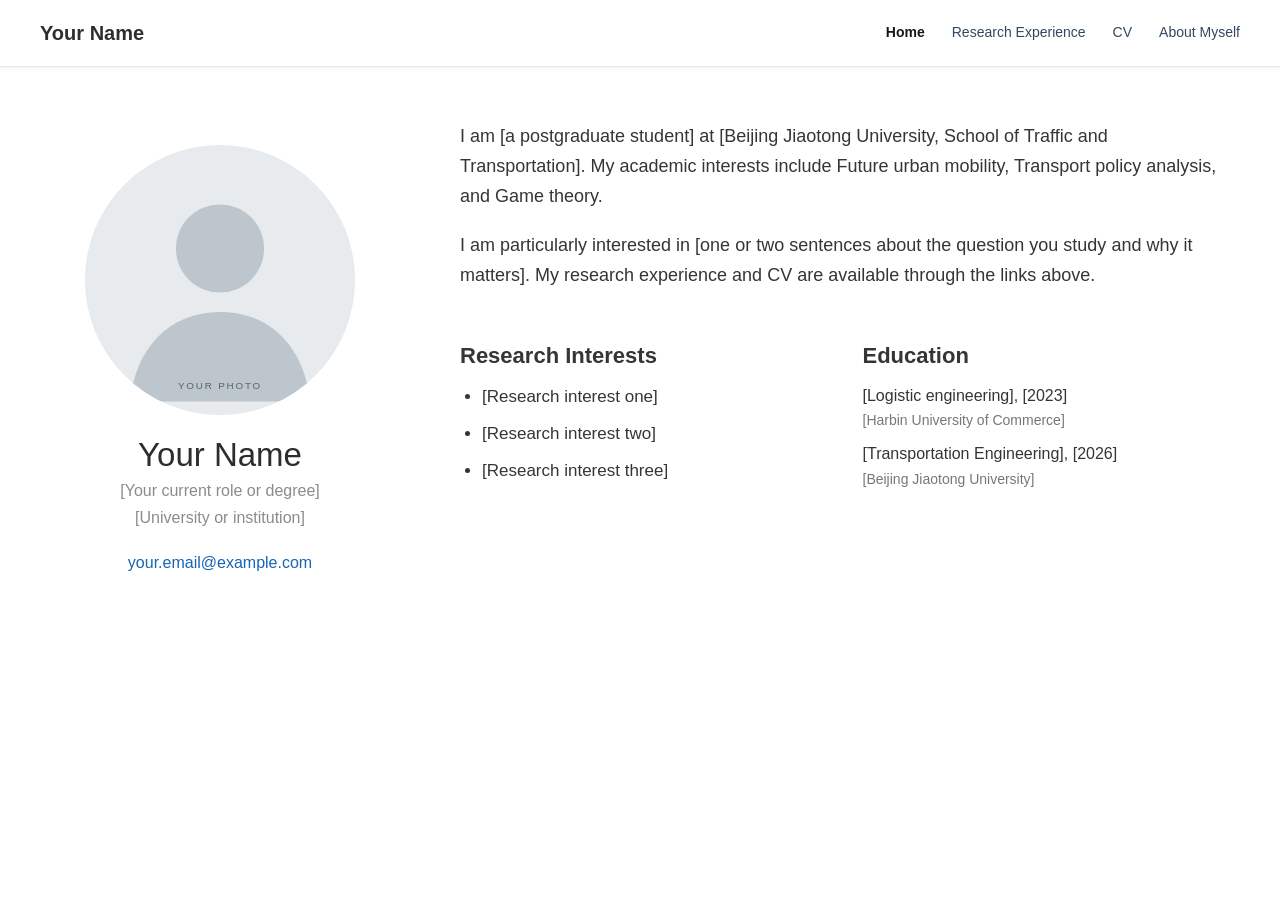
<file: index.html>
<!doctype html>
<html lang="en">
<head>
  <meta charset="utf-8">
  <meta name="viewport" content="width=device-width, initial-scale=1">
  <meta name="robots" content="noindex, nofollow">
  <meta name="description" content="Personal academic website of Your Name.">
  <title>Your Name | Home</title>
  <link rel="icon" href="favicon.svg" type="image/svg+xml">
  <link rel="stylesheet" href="style.css">
</head>
<body>
  <a class="skip-link" href="#main">Skip to content</a>
  <header class="site-header">
    <div class="header-inner">
      <a class="site-name" href="index.html">Your Name</a>
      <nav class="site-nav" aria-label="Main navigation">
        <a href="index.html" aria-current="page">Home</a>
        <a href="research.html">Research Experience</a>
        <a href="cv.html">CV</a>
        <a href="about.html">About Myself</a>
      </nav>
    </div>
  </header>

  <main class="home-layout" id="main">
    <aside class="profile" aria-label="Profile">
      <img class="portrait" src="profile.svg" alt="Portrait placeholder; replace with your own photo">
      <h1>Your Name</h1>
      <p class="profile-role">[Your current role or degree]</p>
      <p class="profile-institution">[University or institution]</p>
      <a class="profile-email" href="mailto:your.email@example.com">your.email@example.com</a>
    </aside>

    <div class="home-content">
      <p class="intro">I am [a postgraduate student] at [Beijing Jiaotong University, School of Traffic and Transportation]. My academic interests include Future urban mobility, Transport policy analysis, and Game theory.</p>
      <p class="intro">I am particularly interested in [one or two sentences about the question you study and why it matters]. My research experience and CV are available through the links above.</p>

      <div class="info-columns">
        <section aria-labelledby="interests-heading">
          <h2 id="interests-heading">Research Interests</h2>
          <ul class="plain-list">
            <li>[Research interest one]</li>
            <li>[Research interest two]</li>
            <li>[Research interest three]</li>
          </ul>
        </section>
        <section aria-labelledby="education-heading">
          <h2 id="education-heading">Education</h2>
          <ul class="education-list">
            <li><strong>[Logistic engineering], [2023]</strong><span>[Harbin University of Commerce]</span></li>
            <li><strong>[Transportation Engineering], [2026]</strong><span>[Beijing Jiaotong University]</span></li>
          </ul>
        </section>
      </div>
    </div>
  </main>
</body>
</html>
</file>
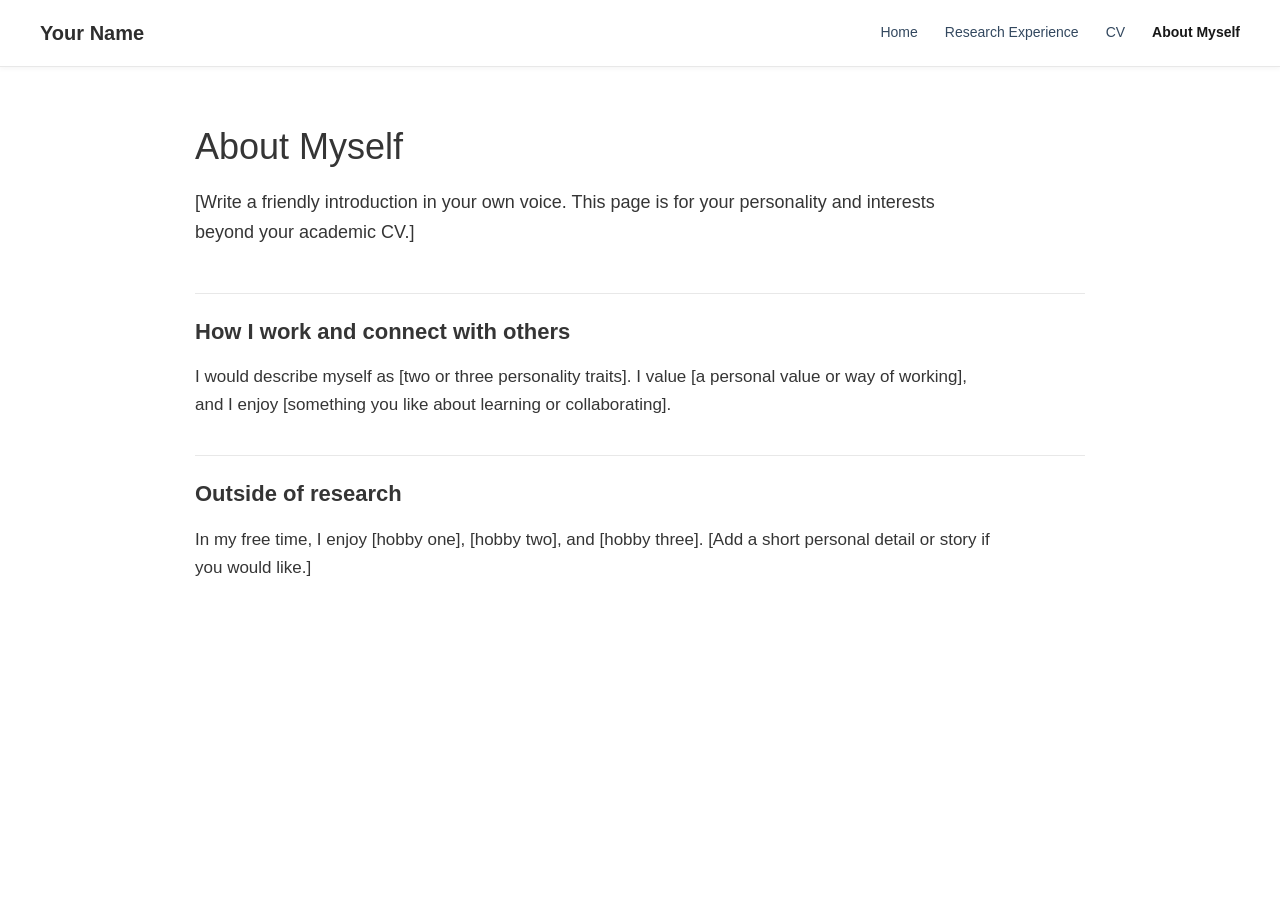
<file: about.html>
<!doctype html>
<html lang="en">
<head>
  <meta charset="utf-8">
  <meta name="viewport" content="width=device-width, initial-scale=1">
  <meta name="robots" content="noindex, nofollow">
  <meta name="description" content="A personal introduction to Your Name.">
  <title>Your Name | About Myself</title>
  <link rel="icon" href="favicon.svg" type="image/svg+xml">
  <link rel="stylesheet" href="style.css">
</head>
<body>
  <a class="skip-link" href="#main">Skip to content</a>
  <header class="site-header">
    <div class="header-inner">
      <a class="site-name" href="index.html">Your Name</a>
      <nav class="site-nav" aria-label="Main navigation">
        <a href="index.html">Home</a>
        <a href="research.html">Research Experience</a>
        <a href="cv.html">CV</a>
        <a href="about.html" aria-current="page">About Myself</a>
      </nav>
    </div>
  </header>

  <main class="subpage" id="main">
    <h1>About Myself</h1>
    <p class="page-lead">[Write a friendly introduction in your own voice. This page is for your personality and interests beyond your academic CV.]</p>

    <section class="about-section">
      <h2>How I work and connect with others</h2>
      <p>I would describe myself as [two or three personality traits]. I value [a personal value or way of working], and I enjoy [something you like about learning or collaborating].</p>
    </section>
    <section class="about-section">
      <h2>Outside of research</h2>
      <p>In my free time, I enjoy [hobby one], [hobby two], and [hobby three]. [Add a short personal detail or story if you would like.]</p>
    </section>
  </main>
</body>
</html>
</file>
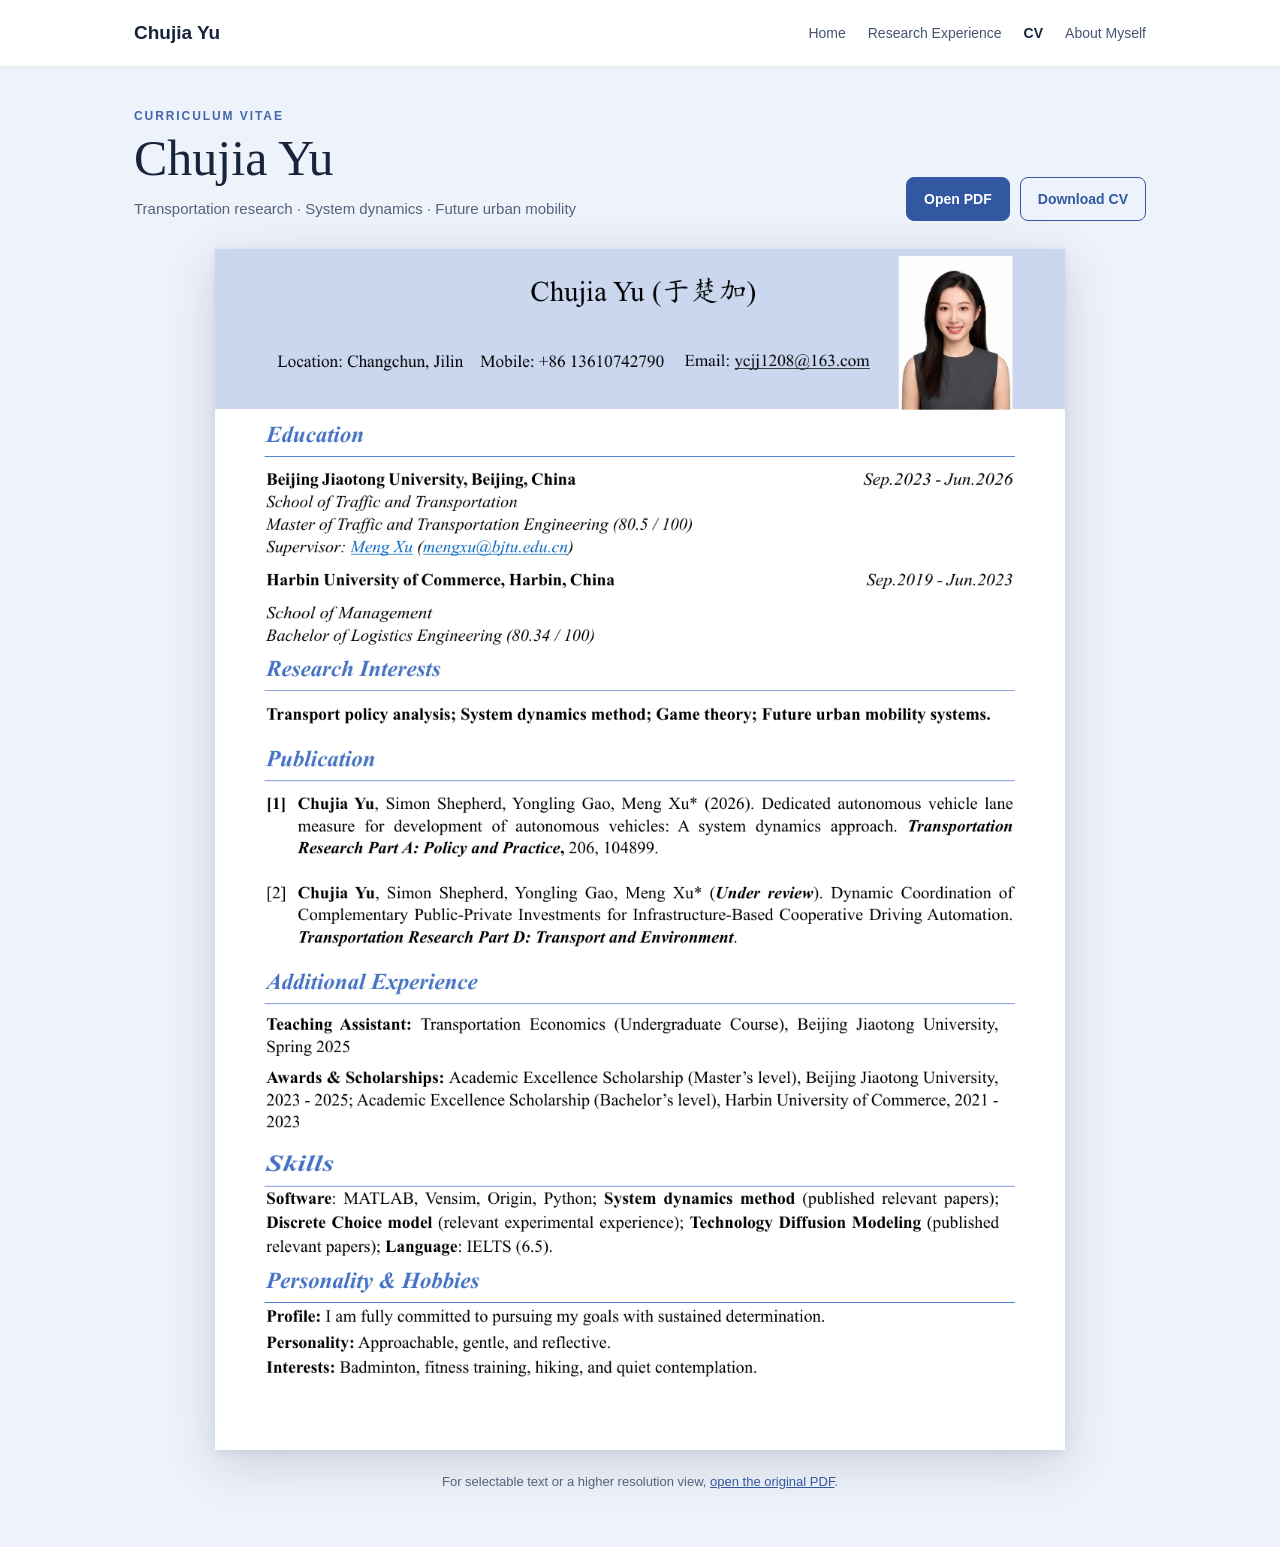
<file: cv.html>
<!doctype html>
<html lang="en">
  <head>
    <meta charset="utf-8">
    <meta name="viewport" content="width=device-width, initial-scale=1">
    <meta name="description" content="Curriculum vitae of Chujia Yu. View or download the full PDF.">
    <meta name="robots" content="noindex, nofollow">
    <meta name="theme-color" content="#eef2fa">
    <meta name="referrer" content="no-referrer">
    <title>Chujia Yu | Curriculum Vitae</title>
    <style>
      :root {
        color-scheme: light;
        font-family: -apple-system, BlinkMacSystemFont, "Segoe UI", Arial, sans-serif;
        color: #17243b;
        background: #eef2fa;
      }

      * { box-sizing: border-box; }

      body { margin: 0; }

      .skip-link {
        position: absolute;
        top: -60px;
        left: 15px;
        z-index: 10;
        padding: 8px 12px;
        background: #fff;
        color: #3158a0;
      }

      .skip-link:focus { top: 10px; }

      .site-nav-bar { background: #fff; border-bottom: 1px solid #e4e8f0; }

      .nav-inner {
        max-width: 1060px;
        min-height: 66px;
        margin: 0 auto;
        padding: 12px 24px;
        display: flex;
        align-items: center;
        justify-content: space-between;
        gap: 20px;
      }

      .brand { color: #17243b; font-size: 19px; font-weight: 700; text-decoration: none; }
      .site-nav { display: flex; flex-wrap: wrap; gap: 8px 22px; }
      .site-nav a { color: #44546e; font-size: 14px; text-decoration: none; }
      .site-nav a:hover, .site-nav a:focus-visible { text-decoration: underline; }
      .site-nav a[aria-current="page"] { color: #17243b; font-weight: 700; }

      .cv-header {
        max-width: 1060px;
        margin: 0 auto;
        padding: 42px 24px 28px;
        display: flex;
        align-items: end;
        justify-content: space-between;
        gap: 28px;
      }

      .eyebrow {
        margin: 0 0 8px;
        color: #4267ac;
        font-size: 12px;
        font-weight: 700;
        letter-spacing: .16em;
        text-transform: uppercase;
      }

      h1 {
        margin: 0;
        font-family: Georgia, "Times New Roman", serif;
        font-size: clamp(32px, 5vw, 50px);
        font-weight: 500;
        line-height: 1.1;
      }

      .subtitle {
        margin: 12px 0 0;
        color: #53627d;
        font-size: 15px;
        line-height: 1.5;
      }

      .actions { display: flex; flex-wrap: wrap; gap: 10px; }

      .button {
        display: inline-flex;
        align-items: center;
        justify-content: center;
        min-height: 44px;
        padding: 10px 17px;
        border: 1px solid #3158a0;
        border-radius: 8px;
        background: #3158a0;
        color: #fff;
        font-size: 14px;
        font-weight: 650;
        text-decoration: none;
        white-space: nowrap;
        transition: background-color .15s, border-color .15s;
      }

      .button:hover, .button:focus-visible { background: #24447d; border-color: #24447d; }

      .button.secondary { background: transparent; color: #3158a0; }

      .button.secondary:hover, .button.secondary:focus-visible {
        background: #e1e9f7;
        color: #24447d;
      }

      .button:focus-visible { outline: 3px solid #98b5eb; outline-offset: 3px; }

      main { max-width: 1060px; margin: 0 auto; padding: 0 24px 56px; }

      .paper {
        display: block;
        width: 100%;
        max-width: 850px;
        margin: 0 auto;
        background: #fff;
        box-shadow: 0 14px 48px rgba(22, 38, 72, .16), 0 2px 8px rgba(22, 38, 72, .07);
      }

      .paper img { display: block; width: 100%; height: auto; }

      .fallback {
        margin: 22px auto 0;
        max-width: 850px;
        color: #53627d;
        font-size: 13px;
        line-height: 1.5;
        text-align: center;
      }

      .fallback a { color: #3158a0; }

      @media (max-width: 700px) {
        .nav-inner { align-items: start; flex-direction: column; }
        .site-nav { gap: 8px 14px; }
        .site-nav a { font-size: 13px; }
        .cv-header { align-items: start; flex-direction: column; padding-top: 28px; }
        .actions { width: 100%; }
        .button { flex: 1; }
        main { padding: 0 12px 32px; }
      }
    </style>
  </head>
  <body>
    <a class="skip-link" href="#main">Skip to CV</a>
    <header class="site-nav-bar">
      <div class="nav-inner">
        <a class="brand" href="index.html">Chujia Yu</a>
        <nav class="site-nav" aria-label="Main navigation">
          <a href="index.html">Home</a>
          <a href="research.html">Research Experience</a>
          <a href="cv.html" aria-current="page">CV</a>
          <a href="about.html">About Myself</a>
        </nav>
      </div>
    </header>
    <section class="cv-header" aria-labelledby="cv-title">
      <div>
        <p class="eyebrow">Curriculum Vitae</p>
        <h1 id="cv-title">Chujia Yu</h1>
        <p class="subtitle">Transportation research · System dynamics · Future urban mobility</p>
      </div>
      <nav class="actions" aria-label="CV actions">
        <a class="button" href="cv.pdf" target="_blank" rel="noopener">Open PDF</a>
        <a class="button secondary" href="cv.pdf" download="Chujia-Yu-CV.pdf">Download CV</a>
      </nav>
    </section>

    <main id="main">
      <a class="paper" href="cv.pdf" target="_blank" rel="noopener" aria-label="Open Chujia Yu's full CV as a PDF">
        <img src="cv-preview.png" width="1132" height="1600" alt="Preview of Chujia Yu's one-page curriculum vitae, including education, research interests, publications, experience and skills.">
      </a>
      <p class="fallback">For selectable text or a higher resolution view, <a href="cv.pdf" target="_blank" rel="noopener">open the original PDF</a>.</p>
    </main>
  </body>
</html>
</file>
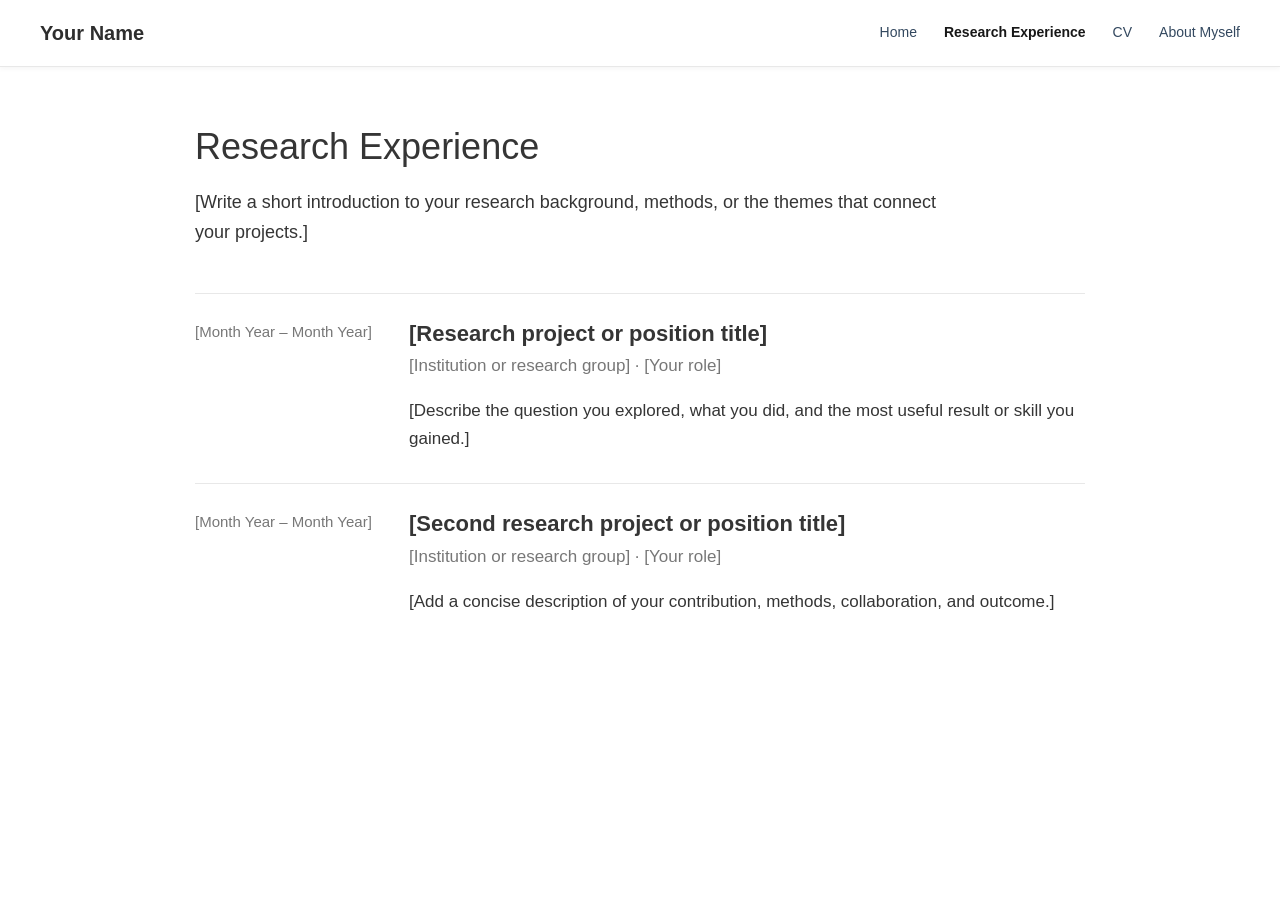
<file: research.html>
<!doctype html>
<html lang="en">
<head>
  <meta charset="utf-8">
  <meta name="viewport" content="width=device-width, initial-scale=1">
  <meta name="robots" content="noindex, nofollow">
  <meta name="description" content="Research experience of Your Name.">
  <title>Your Name | Research Experience</title>
  <link rel="icon" href="favicon.svg" type="image/svg+xml">
  <link rel="stylesheet" href="style.css">
</head>
<body>
  <a class="skip-link" href="#main">Skip to content</a>
  <header class="site-header">
    <div class="header-inner">
      <a class="site-name" href="index.html">Your Name</a>
      <nav class="site-nav" aria-label="Main navigation">
        <a href="index.html">Home</a>
        <a href="research.html" aria-current="page">Research Experience</a>
        <a href="cv.html">CV</a>
        <a href="about.html">About Myself</a>
      </nav>
    </div>
  </header>

  <main class="subpage" id="main">
    <h1>Research Experience</h1>
    <p class="page-lead">[Write a short introduction to your research background, methods, or the themes that connect your projects.]</p>

    <!-- To add another experience, copy one complete article.entry block below. -->
    <article class="entry">
      <div class="entry-date">[Month Year – Month Year]</div>
      <div>
        <h2>[Research project or position title]</h2>
        <p class="entry-place">[Institution or research group] · [Your role]</p>
        <p>[Describe the question you explored, what you did, and the most useful result or skill you gained.]</p>
      </div>
    </article>
    <article class="entry">
      <div class="entry-date">[Month Year – Month Year]</div>
      <div>
        <h2>[Second research project or position title]</h2>
        <p class="entry-place">[Institution or research group] · [Your role]</p>
        <p>[Add a concise description of your contribution, methods, collaboration, and outcome.]</p>
      </div>
    </article>
  </main>
</body>
</html>
</file>
<file: style.css>
:root {
  --text: #353535;
  --muted: #777;
  --link: #1765b3;
  --line: #e8e8e8;
}

* { box-sizing: border-box; }
html { scroll-behavior: smooth; }
body {
  margin: 0;
  color: var(--text);
  background: #fff;
  font-family: -apple-system, BlinkMacSystemFont, "Segoe UI", Arial, sans-serif;
  font-size: 17px;
  line-height: 1.65;
  -webkit-font-smoothing: antialiased;
}
a { color: var(--link); text-decoration: none; }
a:hover { text-decoration: underline; }
a:focus-visible { outline: 2px solid var(--link); outline-offset: 3px; }
.skip-link {
  position: absolute;
  top: -60px;
  left: 15px;
  z-index: 10;
  padding: 8px 12px;
  background: #fff;
  border: 2px solid var(--link);
}
.skip-link:focus { top: 10px; }

.site-header {
  min-height: 66px;
  border-bottom: 1px solid var(--line);
  box-shadow: 0 2px 5px rgb(0 0 0 / 4%);
}
.header-inner {
  max-width: 1320px;
  min-height: 66px;
  margin: 0 auto;
  padding: 0 40px;
  display: flex;
  align-items: center;
  justify-content: space-between;
  gap: 28px;
}
.site-name {
  color: #2e2e2e;
  font-size: 20px;
  font-weight: 700;
  white-space: nowrap;
}
.site-name:hover { text-decoration: none; }
.site-nav { display: flex; align-items: center; gap: 27px; flex-wrap: wrap; }
.site-nav a { color: #33485f; font-size: 14px; white-space: nowrap; }
.site-nav a[aria-current="page"] { color: #171717; font-weight: 600; }

.home-layout {
  max-width: 1250px;
  margin: 0 auto;
  padding: 54px 40px 100px;
  display: grid;
  grid-template-columns: 330px minmax(0, 1fr);
  gap: 75px;
}
.profile { text-align: center; }
.portrait {
  display: block;
  width: 270px;
  height: 270px;
  margin: 24px auto 20px;
  border-radius: 50%;
  object-fit: cover;
  background: #e9edf0;
}
.profile h1 {
  margin: 0 0 2px;
  color: #2d2d2d;
  font-size: 33px;
  line-height: 1.2;
  font-weight: 300;
}
.profile-role, .profile-institution {
  margin: 5px auto;
  max-width: 310px;
  color: #8b8b8b;
  font-size: 16px;
  line-height: 1.4;
}
.profile-email {
  display: inline-block;
  margin-top: 16px;
  font-size: 16px;
  overflow-wrap: anywhere;
}
.home-content { padding-top: 1px; }
.intro { margin: 0 0 19px; font-size: 18px; line-height: 1.66; }
.info-columns {
  display: grid;
  grid-template-columns: 1fr 1fr;
  gap: 40px;
  margin-top: 52px;
}
h2 { margin: 0 0 12px; font-size: 22px; line-height: 1.3; font-weight: 650; }
.plain-list, .education-list { margin: 0; padding-left: 22px; }
.plain-list li, .education-list li { margin: 0 0 9px; }
.education-list { list-style: none; padding-left: 0; }
.education-list strong { display: block; font-size: 16px; font-weight: 500; }
.education-list span { display: block; color: var(--muted); font-size: 14px; }

.subpage { max-width: 970px; margin: 0 auto; padding: 58px 40px 100px; }
.subpage h1 { margin: 0 0 20px; font-size: 36px; line-height: 1.2; font-weight: 500; }
.page-lead { max-width: 780px; margin: 0 0 45px; font-size: 18px; }
.entry {
  display: grid;
  grid-template-columns: 190px 1fr;
  gap: 24px;
  padding: 26px 0 30px;
  border-top: 1px solid var(--line);
}
.entry-date { color: var(--muted); font-size: 15px; }
.entry h2 { margin-bottom: 4px; }
.entry-place { margin: 0 0 10px; color: var(--muted); }
.entry p:last-child { margin-bottom: 0; }
.cv-note { color: var(--muted); }
.pdf-link { display: inline-block; margin: 3px 0 12px; font-weight: 600; }
.cv-section, .about-section { padding: 24px 0; border-top: 1px solid var(--line); }
.cv-section p, .about-section p { max-width: 800px; margin-bottom: 12px; }

@media (max-width: 850px) {
  .header-inner { padding: 12px 24px; align-items: flex-start; flex-direction: column; gap: 8px; }
  .site-nav { gap: 12px 21px; }
  .home-layout { grid-template-columns: 1fr; gap: 40px; padding: 38px 24px 75px; }
  .portrait { margin-top: 0; width: 230px; height: 230px; }
  .home-content { max-width: 720px; }
  .subpage { padding: 42px 24px 75px; }
}
@media (max-width: 570px) {
  body { font-size: 16px; }
  .header-inner { padding: 12px 18px; }
  .site-nav { gap: 8px 16px; }
  .site-nav a { font-size: 13px; }
  .home-layout { padding: 30px 18px 65px; }
  .intro { font-size: 16px; }
  .info-columns { grid-template-columns: 1fr; gap: 25px; margin-top: 36px; }
  .subpage { padding: 35px 18px 65px; }
  .subpage h1 { font-size: 31px; }
  .page-lead { font-size: 16px; }
  .entry { grid-template-columns: 1fr; gap: 6px; }
}
</file>
